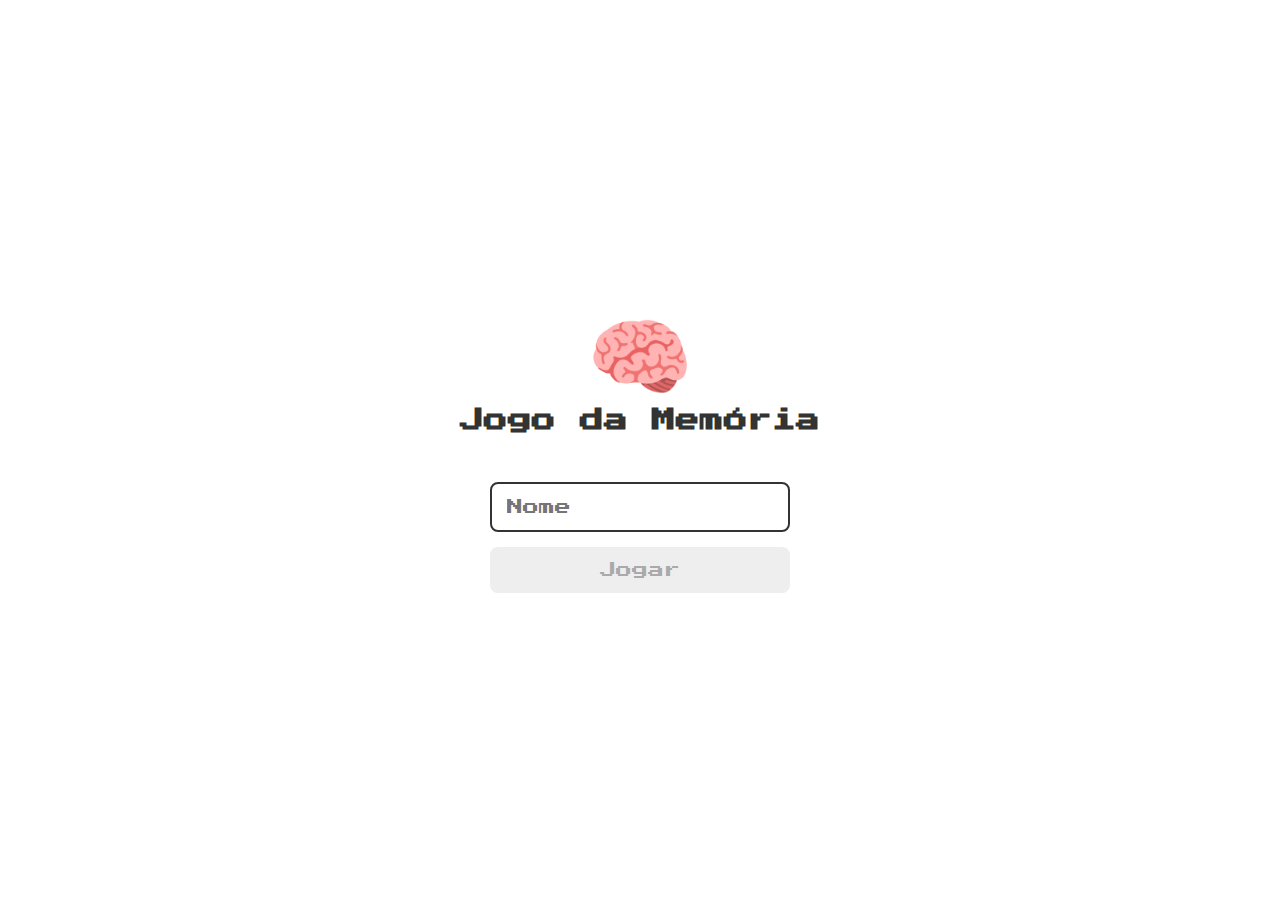
<file: index.html>
<!DOCTYPE html>
<html lang="en">
<head>
    <meta charset="UTF-8">
    <meta http-equiv="X-UA-Compatible" content="IE=edge">
    <meta name="viewport" content="width=device-width, initial-scale=1.0">

    <link rel="stylesheet" href="./css/reset.css">
    <link rel="stylesheet" href="./css/login.css">

    <script defer src="./js/login.js"></script>

    <title>Jogo da Memória | Login</title>
</head>
<body>

    <form class="login-form">

        <div class ="login__header">
            <img src="./images/cerebro.png" alt="cerebro icon">
            <h1>Jogo da Memória</h1>
        </div>

        <input type="text" placeholder="Nome" class="login__input">
        <button type="submit" class="login__button" disabled>Jogar</button>

    </form>

</body>
</html>
</file>
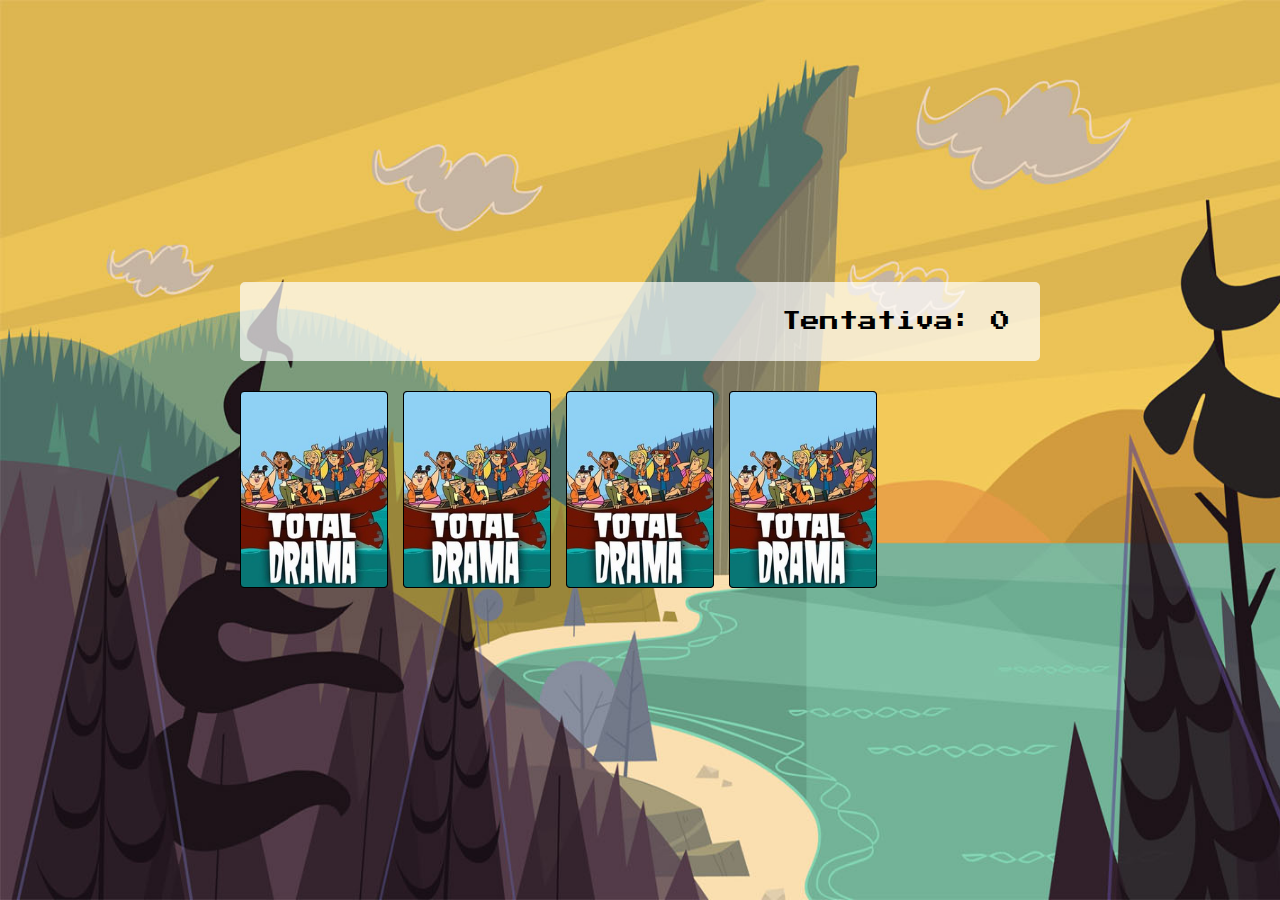
<file: pages/game.html>
<!DOCTYPE html>
<html lang="en">
<head>
    <meta charset="UTF-8">
    <meta name="viewport" content="width=device-width, initial-scale=1.0">

    <link rel="stylesheet" href="../css/reset.css">
    <link rel="stylesheet" href="../css/game.css">

    <script defer src="../js/game.js"></script>

    <title>Jogo da Memória</title>
</head>
<body>
    <main>
        <header>
            <span class="player"></span>
            <span class="tentativas">Tentativa:
                <span class="tentativa">0</span>
            </span>
        </header>
        <div class="grid">
        </div>
    </main>
</body>
</html>
</file>
<file: css/login.css>
.login-form {
    align-items: center;
    display: flex;
    flex-direction: column;
    height: 100vh;
    justify-content: center;
}

.login__header {
    align-items: center;
    display: flex;
    flex-direction: column;
    justify-content: center;
    margin-bottom: 50px;
}

.login__header img {
    width: 100px;
}

.login__header h1 {
    color: #333;
    font-size: 1.5em;
}

.login__input {
    border: 2px solid #333;
    border-radius: 8px;
    color: #333;
    font-size: 1em;
    margin-bottom: 15px;
    max-width: 300px;
    outline: none;
    padding: 15px;
    width: 100%;
}

.login__button {
    background-color: #ee665c;
    border-radius: 8px;
    color: #ffff;
    cursor: pointer;
    font-size: 1em;
    max-width: 300px;
    width: 100%;
    padding: 15px;
}

.login__button:disabled {
    background-color: #Eee;
    color: #aaa;
    cursor: auto;
}
</file>
<file: css/game.css>
main {
   display: flex;
   flex-direction: column;
   width: 100%;
   background-image: url('../images/totaldrama/bg.jpg');
   background-size: cover;
   min-height: 100vh;
   align-items: center;
   justify-content: center;
   padding: 20px 20px 50px;
 }

 header {
   display: flex;
   align-items: center;
   justify-content: space-between;
   background-color: red;
   font-size: 1.2em;
   width: 100%;
   max-width: 800px;
   padding: 30px;
   margin: 0 0 30px;
   border-radius: 5px;
   background-color: rgba(255, 255, 255, 0.7)
 }
 
 .grid {
    display: grid;
    grid-template-columns: repeat(5, 1fr);
    gap: 15px;
    width: 100%;
    max-width: 800px;
    margin: 0 auto;
 }

 .card {
    aspect-ratio: 3/4;
    width: 100%;
    border-radius: 5px;
    position: relative;
    transition: all 400ms ease;
    transform-style: preserve-3d; 
    background-color: gray;
 }

 .face {
    width: 100%;
    height: 100%;
    position: absolute;
    background-size: cover;
    background-position: center;
    border: 1px solid black;
    border-radius: 4px;
    transition: all 800ms ease;
 }

 .front {
    transform: rotateY(180deg);
 }

 .back {
    background-image: url('../images//totaldrama/banner.jpg');
    backface-visibility: hidden;
 }

.reveal-card {
   transform: rotateY(180deg);  
}

.disabled-card {
   filter: saturate(0);
   opacity: 0.5;
}
</file>
